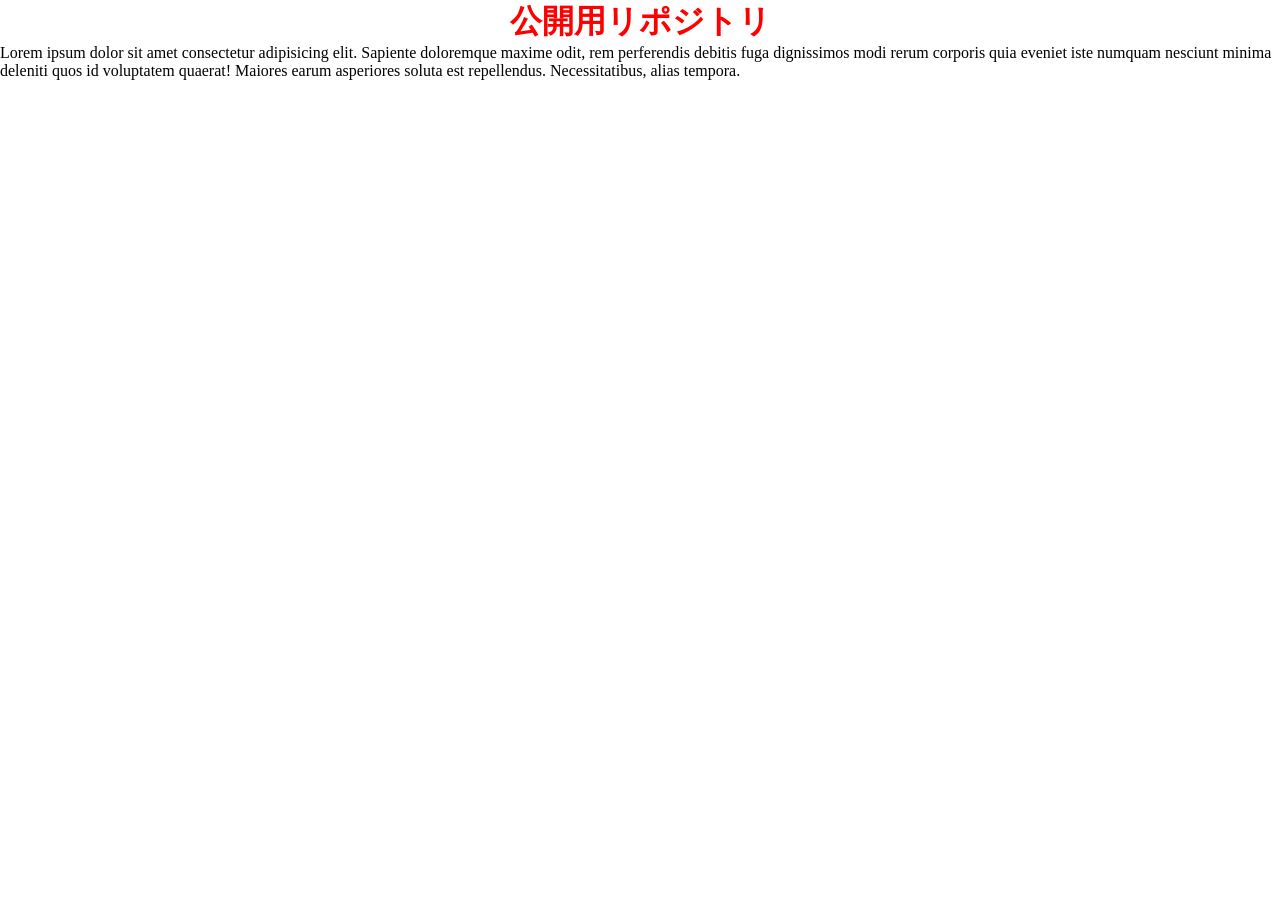
<file: index.html>
<!DOCTYPE html>
<html lang="ja">
<head>
    <meta charset="UTF-8">
    <meta name="viewport" content="width=device-width, initial-scale=1.0">
    <title>Github Pages</title>
    <link rel="stylesheet" href="css/style.css">
</head>
<body>
    <h1>公開用リポジトリ</h1>
    <p>Lorem ipsum dolor sit amet consectetur adipisicing elit. Sapiente doloremque maxime odit, rem perferendis debitis fuga dignissimos modi rerum corporis quia eveniet iste numquam nesciunt minima deleniti quos id voluptatem quaerat! Maiores earum asperiores soluta est repellendus. Necessitatibus, alias tempora.</p>

    <div class="particle-layer" aria-hidden="true"></div>




    <script>
        const particleLayer = document.querySelector('.particle-layer');
const colors = [
  'var(--particle-wine)',
  'var(--particle-green)',
  'var(--particle-ivory)',
];
const maxParticles = 70;
let lastParticleTime = 0;

function createParticle(x, y) {
  if (particleLayer.childElementCount >= maxParticles) {
    particleLayer.firstElementChild?.remove();
  }

  const particle = document.createElement('span');
  const size = 10 + Math.random() * 38;
  const angle = Math.random() * Math.PI * 2;
  const distance = 35 + Math.random() * 115;
  const duration = 1800 + Math.random() * 1400;
  const color = colors[Math.floor(Math.random() * colors.length)];

  particle.className = 'particle';
  particle.style.width = `${size}px`;
  particle.style.height = `${size}px`;
  particle.style.backgroundColor = `color-mix(in srgb, ${color} ${Math.round((0.55 + Math.random() * 0.3) * 100)}%, transparent)`;
  particle.style.left = `${x - size / 2}px`;
  particle.style.top = `${y - size / 2}px`;
  particleLayer.append(particle);

  const driftX = Math.cos(angle) * distance;
  const driftY = Math.sin(angle) * distance;
  const animation = particle.animate(
    [
      { transform: 'translate(0, 0) scale(1)', opacity: 0.9 },
      { transform: `translate(${driftX}px, ${driftY}px) scale(0.15)`, opacity: 0 },
    ],
    { duration, easing: 'cubic-bezier(0.16, 1, 0.3, 1)', fill: 'forwards' },
  );

  animation.onfinish = () => particle.remove();
}

if (!window.matchMedia('(prefers-reduced-motion: reduce)').matches) {
  document.addEventListener('pointermove', (event) => {
    const now = performance.now();
    if (now - lastParticleTime < 18) return;

    lastParticleTime = now;
    createParticle(event.clientX, event.clientY);
  });
}
    </script>


    
</body>
</html>
</file>
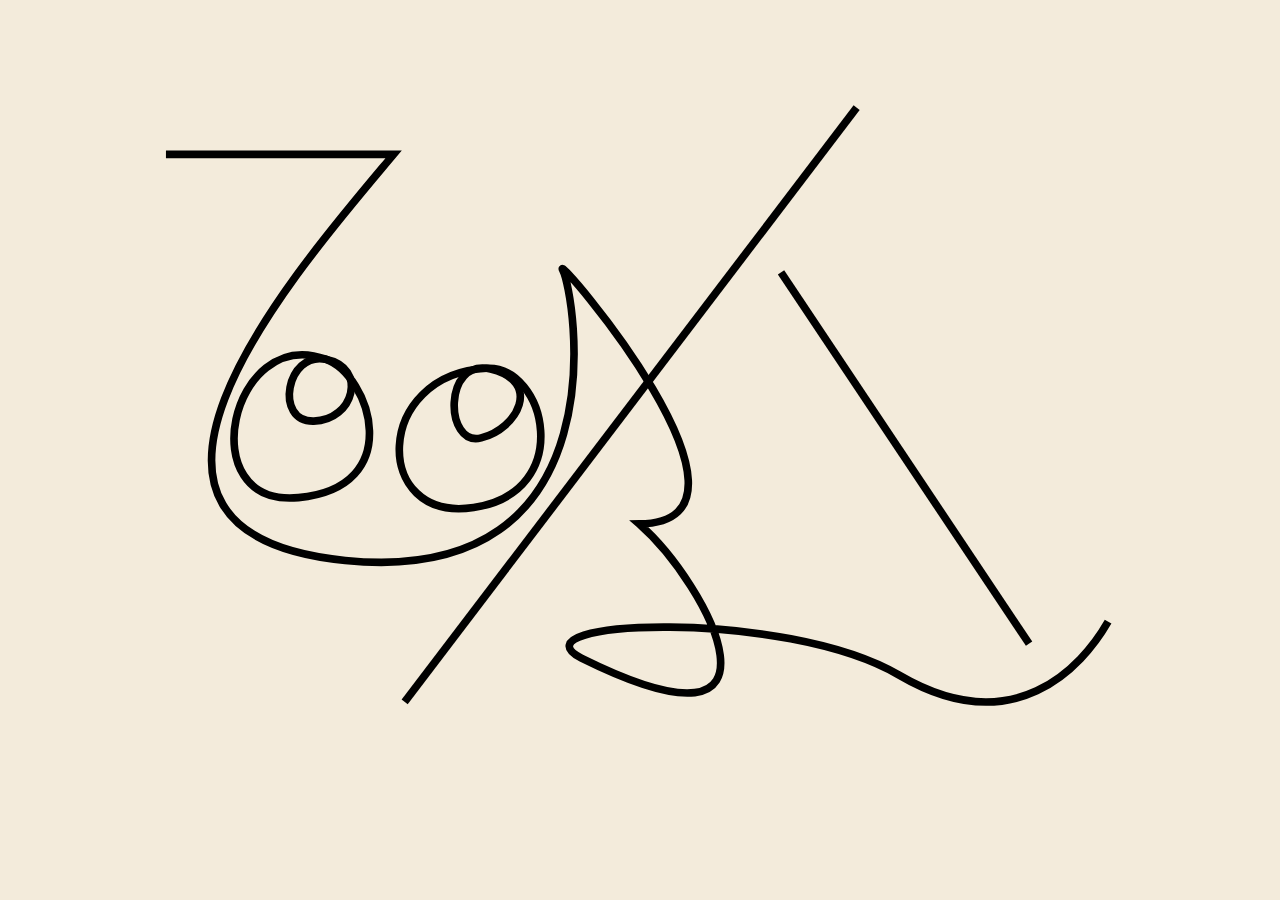
<file: sign_htcomp/index.html>
<!DOCTYPE html>
<html lang="en">

<head>
    <meta charset="UTF-8">
    <meta name="viewport" content="width=device-width, initial-scale=1.0">
    <title>サインアニメーション</title>
    <style>
        * {
            margin: 0;
            padding: 0;
            box-sizing: border-box;
        }

        #curtain {
            width: 100%;
            height: 100vh;
            background-color: #f3ebdb;
            position: fixed;
            top: 0;
            left: 0;
            z-index: calc(infinity);
            /* 最上位のレイヤーになる */
        }

        .wrapper {
            width: 100%;
            height: 100vh;
            background-color: #f3ebdb;
        }

        .box,
        .box2 {
            width: clamp(20rem, 80vw, 60rem);
            height: clamp(12.5rem, 50vw, 37.5rem);
            margin: 0 auto;
        }

        .box {
            margin: 100px auto 50px;
        }

        svg>path.st1 {

            /* stroke: red; */
            stroke-width: 9px;
            stroke-dasharray: 2980px;
            stroke-dashoffset: 2980px;


            animation: sign 2s linear forwards;
        }

        svg>line.st1 {
            stroke-width: 9px;
            stroke-dasharray: 2980px;
            stroke-dashoffset: 2980px;


            animation: sign 2s 2s linear forwards;

            &:nth-of-type(2) {
                /* 一本目のline.st0を描くのにかかる時間が計測したところ約1.5sだったので、path.st0の5sと足して余白を付けて7sにしている。 */
                animation: sign 2s 2.5s linear forwards;
            }
        }

        svg>path.st1:nth-of-type(2) {

            animation: sign 3s 2.8s linear forwards;
        }
        svg>path.st1:nth-of-type(3) {

            animation: sign 3s 3.3s linear forwards;
        }
        svg>path.st1:nth-of-type(4) {

            animation: sign 5s 3.8s linear forwards;
        }
        svg>path.st1:nth-of-type(5) {

            animation: sign 5s 4.2s linear forwards;
        }

        @keyframes sign {
            0% {
                stroke-dashoffset: 2980px;
            }

            100% {
                stroke-dashoffset: 0;
            }
        }

          .box2 {
            margin-bottom: 100px;
            }
            
            .box2 img {
            width: 100%;
            height: 100%;
            object-fit: cover;

        }
    </style>

</head>

<body>
    <div id="curtain">
        <div class="box">
        <svg id="_レイヤー_1" data-name="レイヤー_1" xmlns="http://www.w3.org/2000/svg" version="1.1" viewBox="0 0 1130 722">
            <!-- Generator: Adobe Illustrator 29.8.3, SVG Export Plug-In . SVG Version: 2.1.1 Build 3)  -->
            <defs>
                <style>
                    .st0 {
                        opacity: .1;
                    }

                    .st1 {
                        fill: none;
                        stroke: #000;
                        stroke-miterlimit: 10;
                        stroke-width: 9px;
                    }
                </style>
            </defs>
            <path class="st1"
                d="M7,64h268c-113,135-387,445-57,478S488,226,474,200s265,297,90,299c81,71,196,289-68,158-86-45,239-59,374,20s215-9,246-63" />
            <line class="st1" x1="820" y1="9" x2="288" y2="708.5" />
            <line class="st1" x1="731" y1="203" x2="1023" y2="640" />
            <path class="st1" d="M195,305.1c53,19.2,95,150.9-32,162.9s-79.6-203.3,32-162.9Z" />
            <path class="st1" d="M384.6,315.8c69.5-3.5,104.8,145.6-15.4,163.9s-118-157.2,15.4-163.9Z" />
            <path class="st1" d="M195,305.1c-46.1-9.3-61,73.9-14,72.9s64-62.8,14-72.9Z" />
            <path class="st1" d="M389.2,316.7c-56.3-13.6-54.2,91.7-11.2,81s72.4-66.2,11.2-81Z" />
        </svg>
    </div>
    </div>
    
<div class="wrapper">
    <div class="box2">
        <img src="img/hikaru_signeye_gif3.gif" alt="">
    </div>
</div>
    


    <script src="https://ajax.googleapis.com/ajax/libs/jquery/3.7.1/jquery.min.js"></script>
    <script>
        $(function () {
            const animeKey = 'lastAnimationTime'; //localStorageに保存する為の名前
            const lastTime = localStorage.getItem(animeKey); //前回保存した時刻
            const now = Date.now();//タイムスタンプを取得(JSはミリ秒)
            const dayInMs = 24 * 60 * 60 * 1000; // 24時間をミリ秒に換算した値

            //初回訪問または24時間以上経過した場合
            if (!lastTime || (now - Number(lastTime)) >= dayInMs) {
                //アクセス時間を保存する
                localStorage.setItem(animeKey, now);
                $('#curtain').delay(4000).fadeOut(2000);
            } else {
                $('#curtain').hide();
            }


        }); 
    </script>
</body>

</html>
</file>
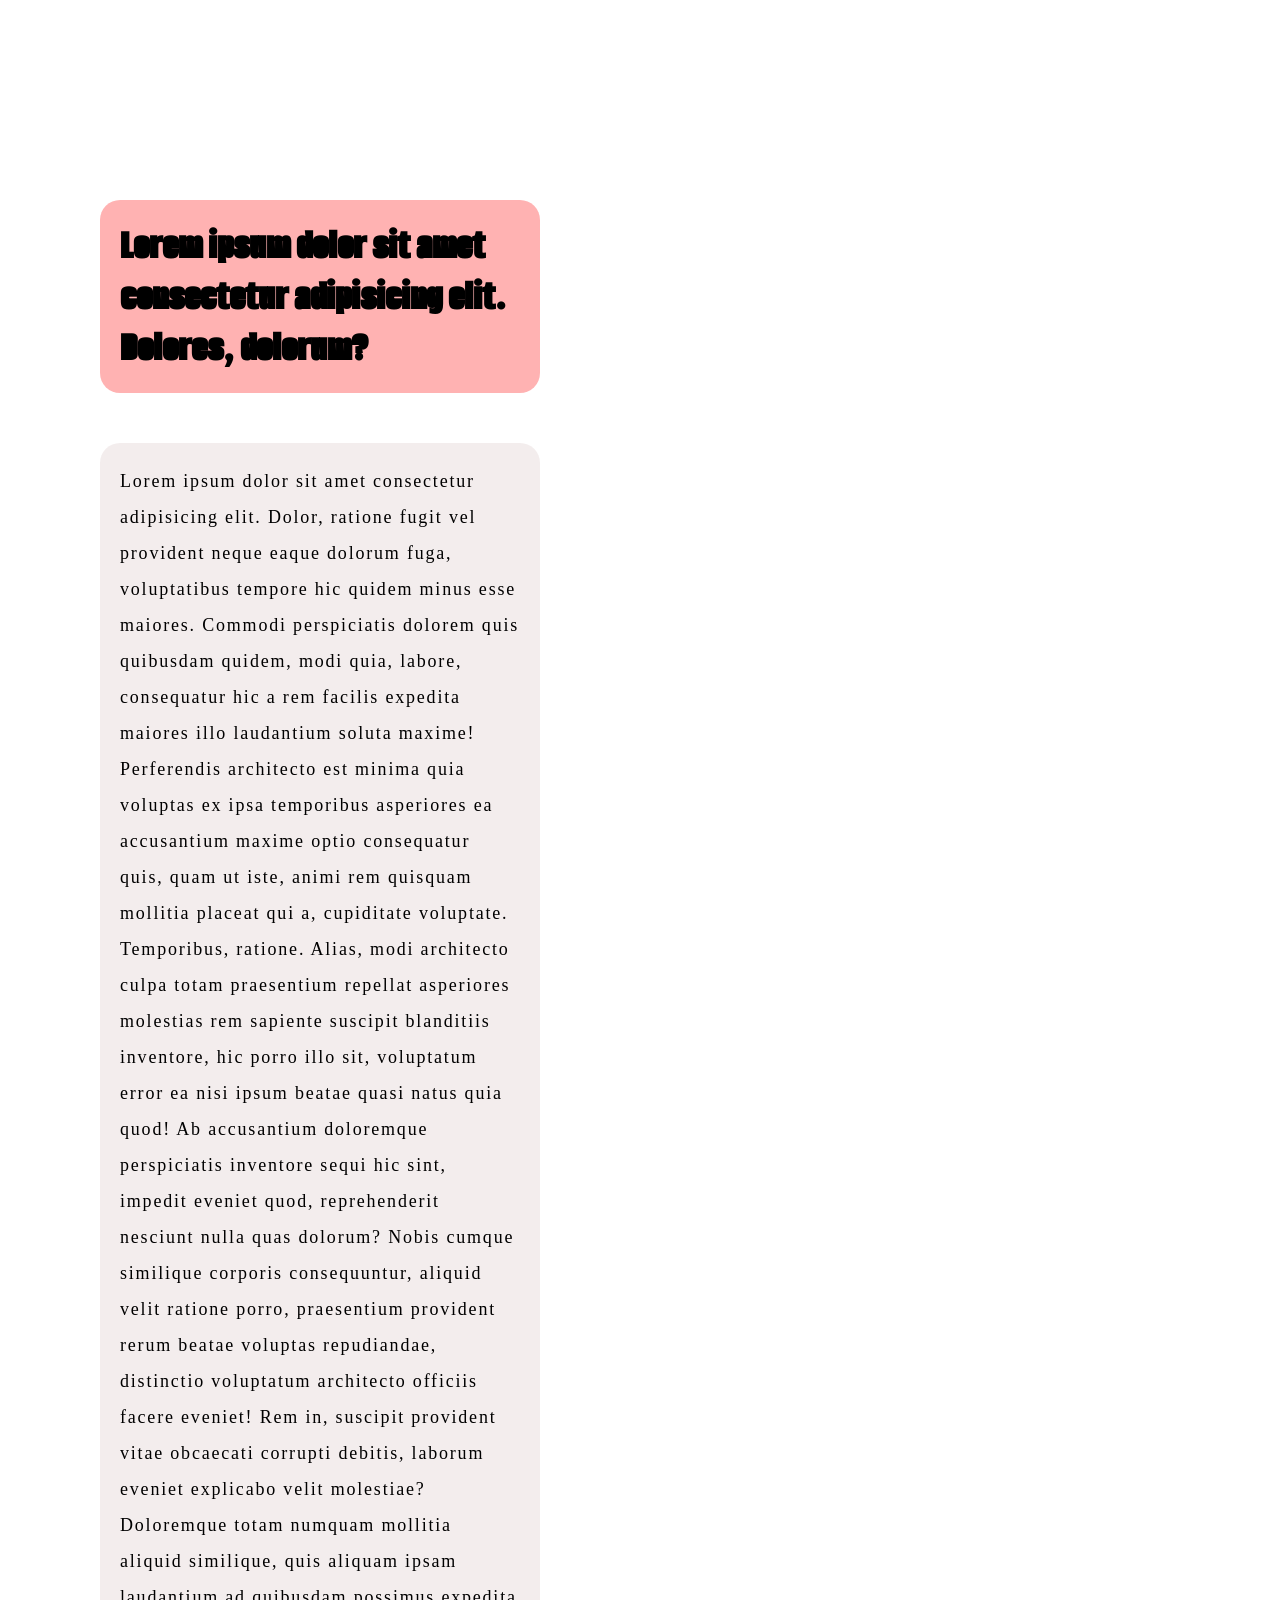
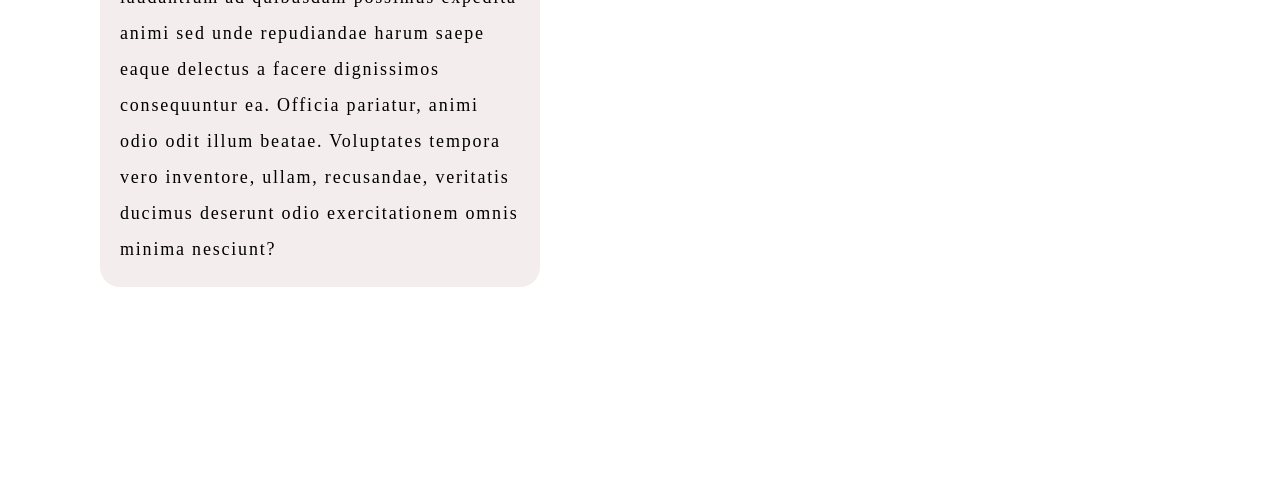
<file: video/index.html>
<!DOCTYPE html>
<html lang="ja">

<head>
    <meta charset="UTF-8">
    <meta name="viewport" content="width=device-width, initial-scale=1.0">
    <title>動画をhtmlに埋め込む</title>

    <link rel="preconnect" href="https://fonts.googleapis.com">
<link rel="preconnect" href="https://fonts.gstatic.com" crossorigin>
<link href="https://fonts.googleapis.com/css2?family=Alumni+Sans+Inline+One:ital@0;1&display=swap" rel="stylesheet">
    <!-- 必ずgoogle font関連のhtmlを最初に貼る -->

    <style>
        * {
            margin: 0;
            padding: 0;
            box-sizing: border-box;
        }

        .video_wrapper {
            width: 100vw;
            height: 100vh;
            margin: 0 auto;

            position: fixed;
            top: 0;
            left: 0;
            z-index: -1;
        }

        video {
            object-fit: cover;
            object-position: 60% 20%;
            /* object-position:x方向　y方向; 初期値は50%,50% */
            width: 100%;
            height: 100%;
        }

        .text_wrapper {
            width: 50%;
            padding: 200px 100px;
            background-color: #ffffff94;
            /* backdrop-filter: blur(10px); */
            /* 文字の背景にくる要素をぼかす記述 */
        }

        h1 {
            font-size: 42px;
            margin-bottom: 50px;
            font-family: "Alumni Sans Inline One", sans-serif;
            background-color: #ff65657f;
            backdrop-filter: blur(10px);
            border-radius: 20px;
            padding: 20px;
        }

        p {
            font-size: 18px;
            letter-spacing: 0.1em;
            line-height: 2;
            background-color:       #a77c7c22;
            backdrop-filter: blur(10px);
            border-radius: 20px;
            padding: 20px;
            
        }
    </style>
</head>

<body>
    <div class="video_wrapper">
        <video src="img/main.mp4" autoplay muted loop playsinline></video>
    </div>

    <div class="text_wrapper">
        <h1>Lorem ipsum dolor sit amet consectetur adipisicing elit. Dolores, dolorum?</h1>
        <p>Lorem ipsum dolor sit amet consectetur adipisicing elit. Dolor, ratione fugit vel provident neque eaque
            dolorum fuga, voluptatibus tempore hic quidem minus esse maiores. Commodi perspiciatis dolorem quis
            quibusdam quidem, modi quia, labore, consequatur hic a rem facilis expedita maiores illo laudantium soluta
            maxime! Perferendis architecto est minima quia voluptas ex ipsa temporibus asperiores ea accusantium maxime
            optio consequatur quis, quam ut iste, animi rem quisquam mollitia placeat qui a, cupiditate voluptate.
            Temporibus, ratione. Alias, modi architecto culpa totam praesentium repellat asperiores molestias rem
            sapiente suscipit blanditiis inventore, hic porro illo sit, voluptatum error ea nisi ipsum beatae quasi
            natus quia quod! Ab accusantium doloremque perspiciatis inventore sequi hic sint, impedit eveniet quod,
            reprehenderit nesciunt nulla quas dolorum? Nobis cumque similique corporis consequuntur, aliquid velit
            ratione porro, praesentium provident rerum beatae voluptas repudiandae, distinctio voluptatum architecto
            officiis facere eveniet! Rem in, suscipit provident vitae obcaecati corrupti debitis, laborum eveniet
            explicabo velit molestiae? Doloremque totam numquam mollitia aliquid similique, quis aliquam ipsam
            laudantium ad quibusdam possimus expedita animi sed unde repudiandae harum saepe eaque delectus a facere
            dignissimos consequuntur ea. Officia pariatur, animi odio odit illum beatae. Voluptates tempora vero
            inventore, ullam, recusandae, veritatis ducimus deserunt odio exercitationem omnis minima nesciunt?</p>
    </div>

</body>

</html>
</file>
<file: css/style.css>
@charset "UTF-8";
* {
    margin: 0;
    padding: 0;
    box-sizing: border-box;
}

h1 {
    color: red;
    text-align: center;
}

:root {
  --particle-wine: #eb8231;
  --particle-green: #fdff85;
  --particle-ivory: #d5ff3d;
}

body {
  min-height: 100vh;
  margin: 0;
  overflow: hidden;
}

.particle-layer {
  position: fixed;
  inset: 0;
  overflow: hidden;
  pointer-events: none;
  z-index: 9999;
}

.particle {
  position: absolute;
  left: 0;
  top: 0;
  border-radius: 50%;
  pointer-events: none;
  will-change: transform, opacity;
}
/* ユーザーがアニメーションを減らす設定にしている場合、パーティクルを表示しない */
@media (prefers-reduced-motion: reduce) {
  .particle-layer {
    display: none;
  }
}
</file>
